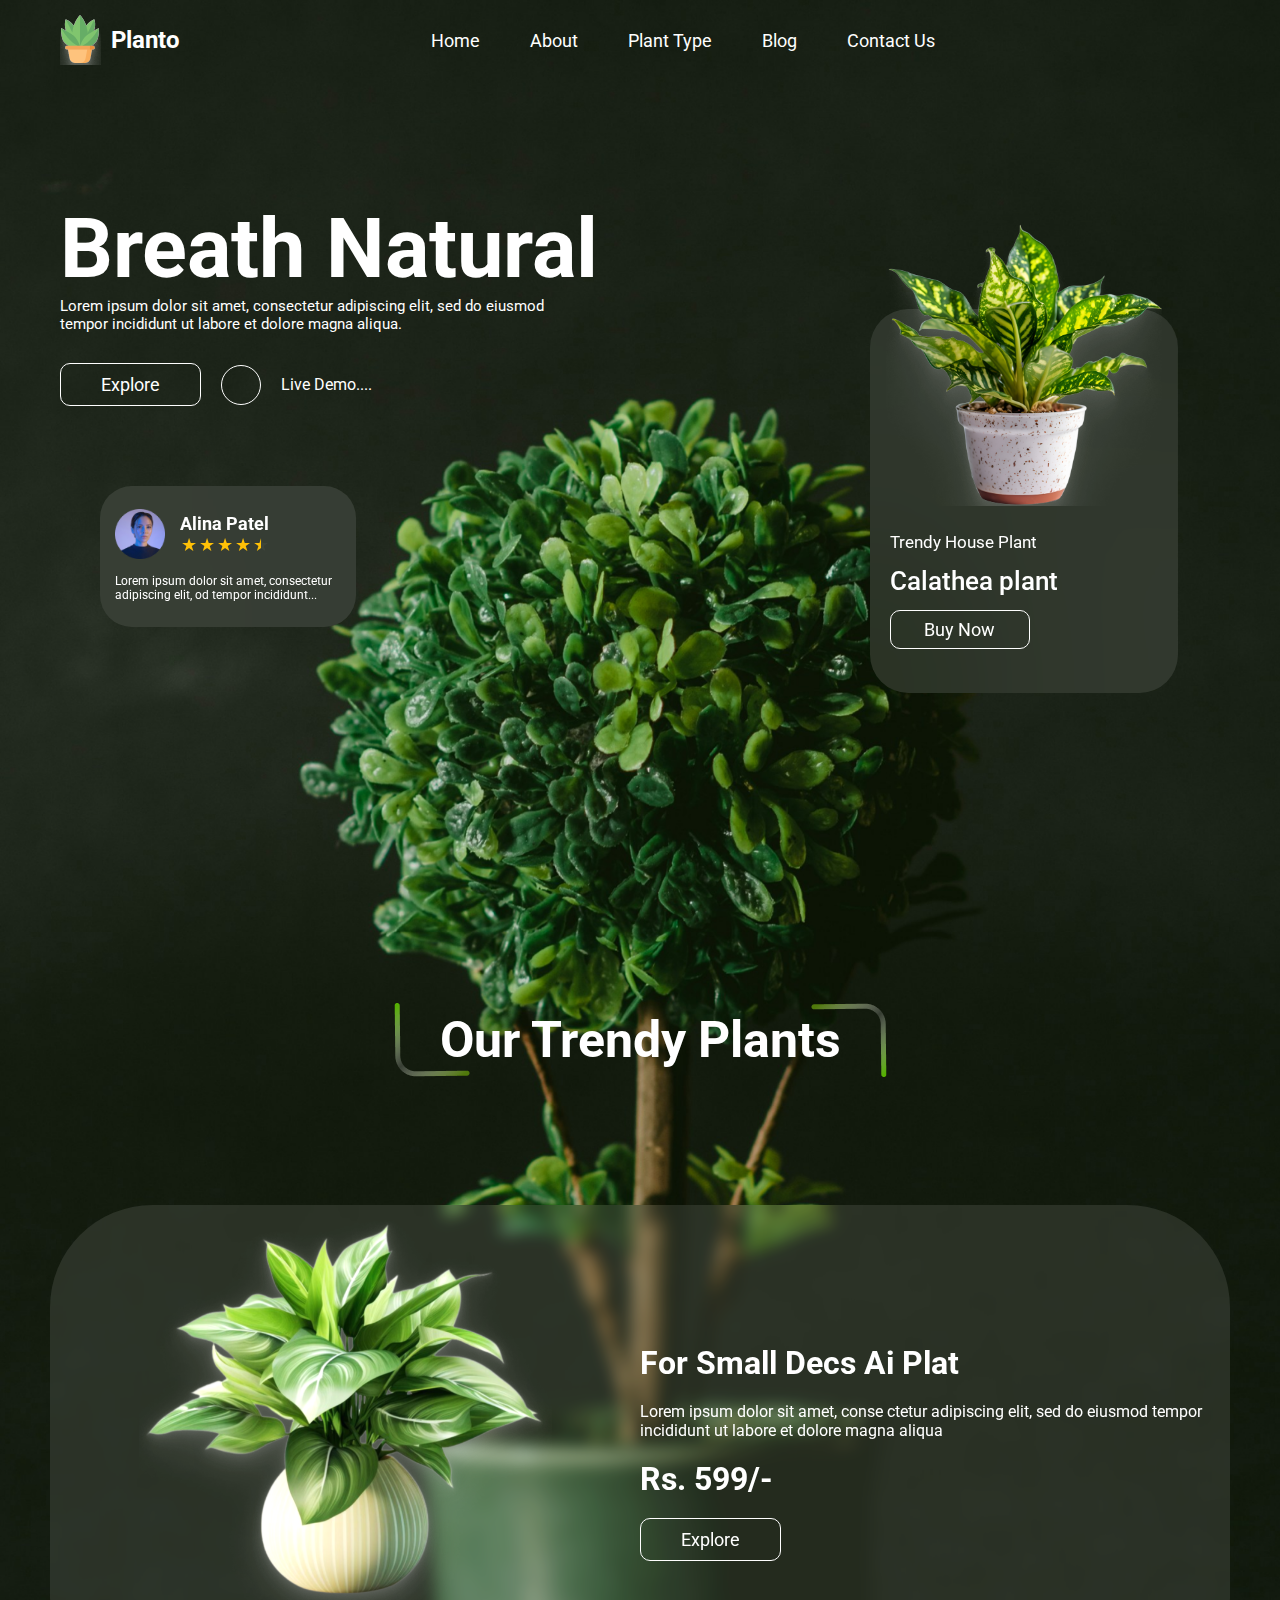
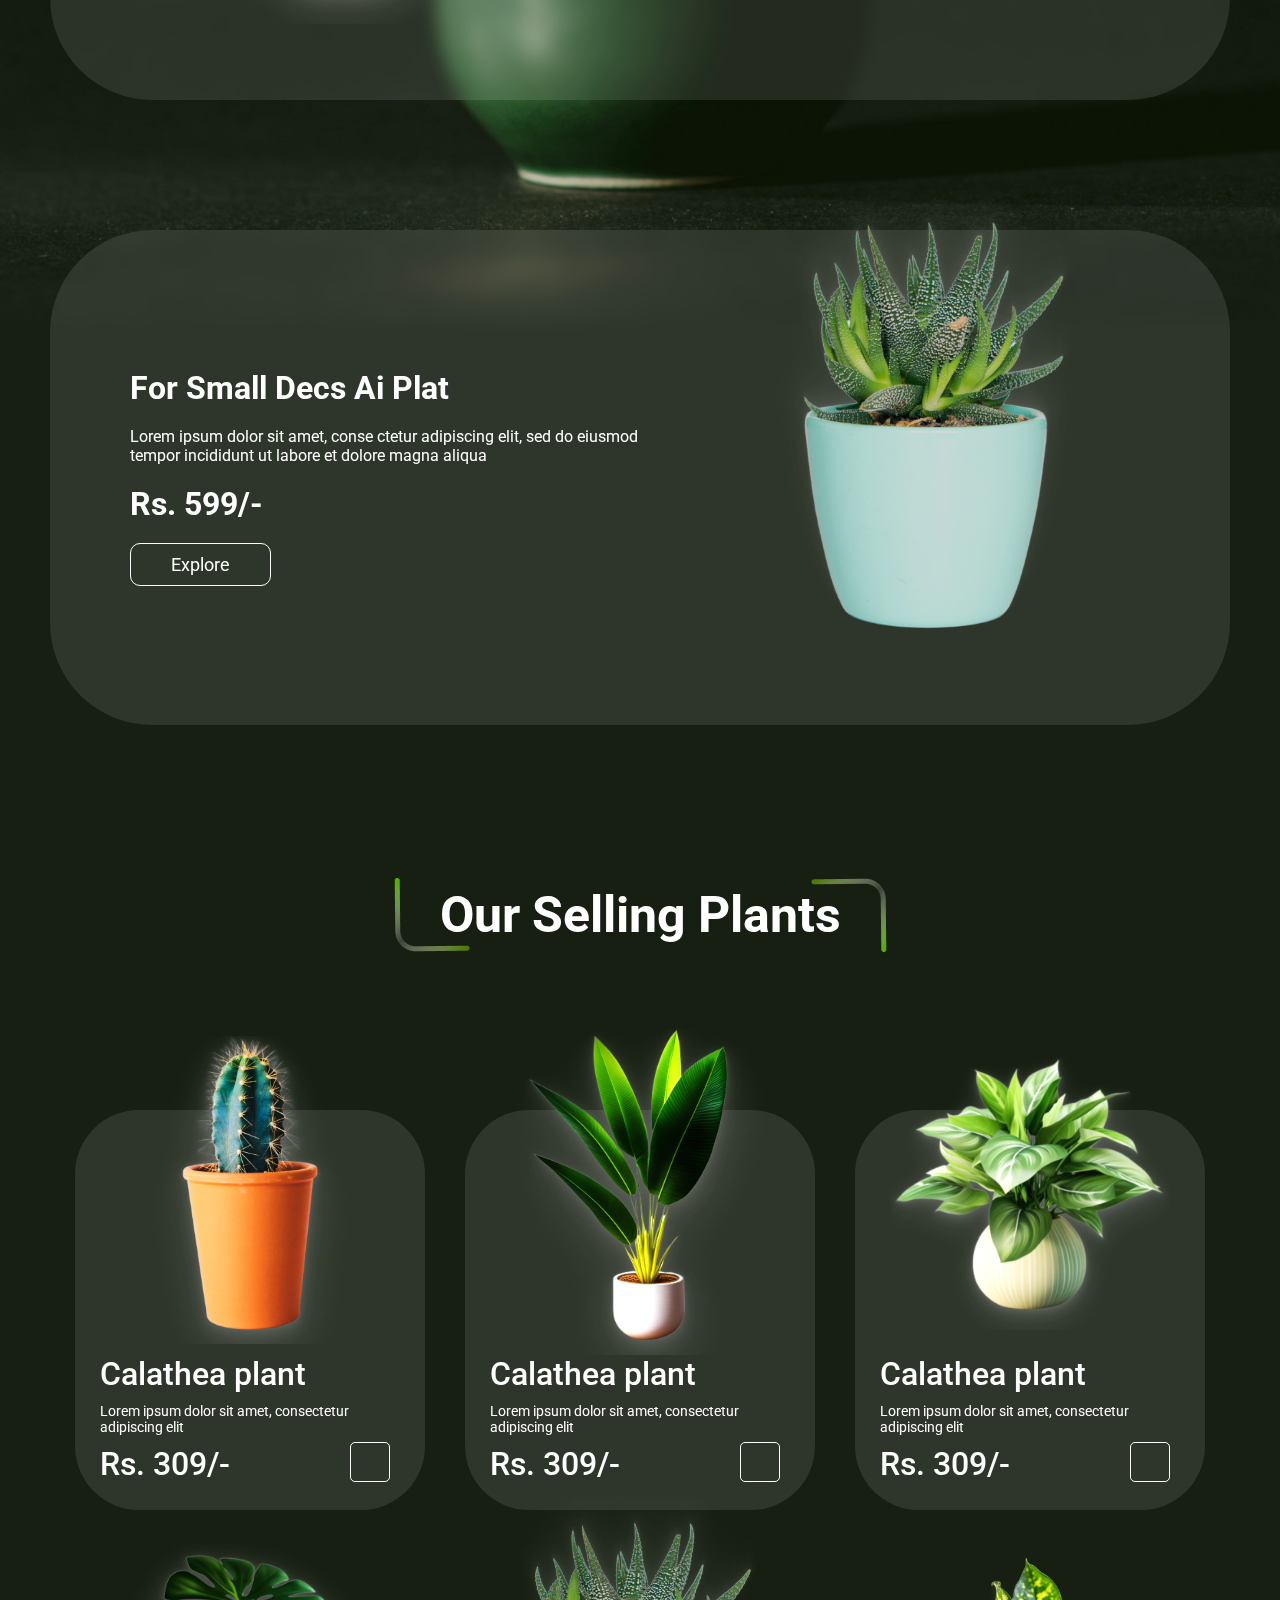
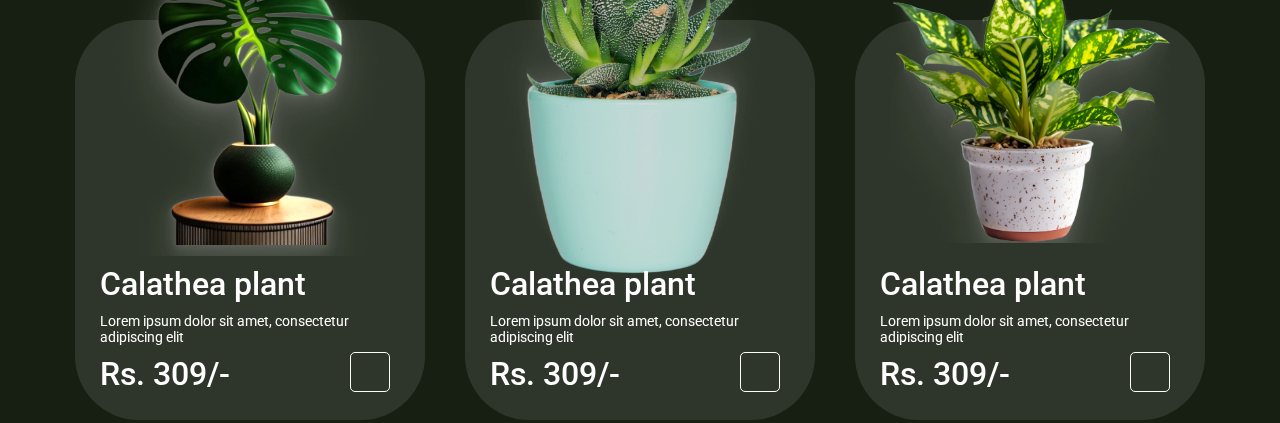
<file: index.html>
<!DOCTYPE html>
<html lang="en">
  <head>
    <meta charset="UTF-8" />
    <meta name="viewport" content="width=device-width, initial-scale=1.0" />
    <title>Navbar Practics</title>
    <link rel="preconnect" href="https://fonts.googleapis.com" />
    <link rel="preconnect" href="https://fonts.gstatic.com" crossorigin />
    <link
      href="https://fonts.googleapis.com/css2?family=Roboto:ital,wght@0,100;0,300;0,400;0,500;0,700;0,900;1,100;1,300;1,400;1,500;1,700;1,900&display=swap"
      rel="stylesheet"
    />

    <link
      rel="stylesheet"
      href="https://cdnjs.cloudflare.com/ajax/libs/font-awesome/6.3.0/css/all.min.css"
      integrity="sha512-SzlrxWUlpfuzQ+pcUCosxcglQRNAq/DZjVsC0lE40xsADsfeQoEypE+enwcOiGjk/bSuGGKHEyjSoQ1zVisanQ=="
      crossorigin=""
      referrerpolicy="no-referrer"
    />
    <link rel="stylesheet" href="style.css" />
  </head>
  <body>
    <header>
      <div id="image">
        <img src="images/logo1.png" alt="logo image" />
        <h2>Planto</h2>
      </div>
      <ul>
        <li><a href="#">Home</a></li>
        <li><a href="#">About</a></li>
        <li id="courses">
          <a href="#">Plant Type <i class="fa-solid fa-caret-down"></i></a>

          <div id="dropdown-list">
            <ul>
              <li><a href="">Alpines</a></li>
              <li><a href="">Bulbs</a></li>
              <li><a href="">Climbers</a></li>
              <li><a href="">Aquatic</a></li>
            </ul>
          </div>
        </li>
        <li><a href="#">Blog</a></li>
        <li><a href="#">Contact Us</a></li>
      </ul>
      <div id="icons">
        <i class="fa-solid fa-heart"></i>
        <i class="fa-solid fa-cart-shopping"></i>
        <i class="fa-solid fa-bars menu"></i>
      </div>
    </header>
    <main>
      <section id="home">
        <div id="section1">
          <div id="left-part">
            <div class="headings">
              <h1>Breath Natural</h1>
              <p>
                Lorem ipsum dolor sit amet, consectetur adipiscing elit, sed do
                eiusmod <br />
                tempor incididunt ut labore et dolore magna aliqua.
              </p>
            </div>
            <div id="buttons">
              <button class="explore btn-hover">Explore</button>
              <button class="play btn-hover">
                <i class="fa-solid fa-play"></i>
              </button>
              <p>Live Demo....</p>
            </div>
            <div id="review-card">
              <div id="inner-content">
                <div id="top-content">
                  <img src="images/alina.png" alt="" />
                  <div id="name">
                    <h3>Alina Patel</h3>
                    <div class="star-rating">
                      <span class="star filled">&#9733;</span>
                      <span class="star filled">&#9733;</span>
                      <span class="star filled">&#9733;</span>
                      <span class="star filled">&#9733;</span>
                      <span class="star half">&#9733;</span>
                    </div>
                  </div>
                </div>
                <div id="bottom-content">
                  <p>
                    Lorem ipsum dolor sit amet, consectetur adipiscing elit, od
                    tempor incididunt...
                  </p>
                </div>
              </div>
            </div>
          </div>
          <div id="right-part">
            <div class="card">
              <div id="card-img"><img src="images/plant.png" alt="plant" /></div>
              <div class="card-content">
                <p>Trendy House Plant</p>
                <h3>Calathea plant</h3>
                <button class="buy-now btn-hover">Buy Now</button>
                <i class="fa-solid fa-arrow-right"></i>
              </div>
            </div>
          </div>
        </div>
        <div id="section2">
          <div id="heading-part">
            <img src="images/Vector 3.png" alt="" class="left" />
            <h1>Our Trendy Plants</h1>
            <img src="images/Vector 3.png" alt="" class="right" />
          </div>
          <div id="product-detail-card1">
            <div class="left-part">
              <img src="images/plant1.png" alt="" />
            </div>
            <div class="right-part">
              <h2>For Small Decs Ai Plat</h2>
              <p>
                Lorem ipsum dolor sit amet, conse ctetur adipiscing elit, sed do
                eiusmod tempor incididunt ut labore et dolore magna aliqua
              </p>
              <h2>Rs. 599/-</h2>
              <button class="explore btn-hover">Explore</button>
            </div>
          </div>
          <div id="product-detail-card2">
            <div class="left-part">
              <h2>For Small Decs Ai Plat</h2>
              <p>
                Lorem ipsum dolor sit amet, conse ctetur adipiscing elit, sed do
                eiusmod tempor incididunt ut labore et dolore magna aliqua
              </p>
              <h2>Rs. 599/-</h2>
              <button class="explore btn-hover">Explore</button>
            </div>
            <div class="right-part">
              <img src="images/plant2.png" alt="" />
            </div>
          </div>
        </div>
        <div id="section3">
          <div id="heading-part">
            <img src="images/Vector 3.png" alt="" class="left" />
            <h1>Our Selling Plants</h1>
            <img src="images/Vector 3.png" alt="" class="right" />
          </div>
          <div id="products">
            <div class="product-card">
              <div id="plant-img"><img src="images/plant3.png" alt="plant" /></div>
              <div class="card-content">
                <h3>Calathea plant</h3>
                <p>Lorem ipsum dolor sit amet, consectetur adipiscing elit</p>
                <h3>Rs. 309/-</h3>
              </div>
              <div id="add-to-cart"><i class="fa-solid fa-heart"></i></div>
            </div>
            <div class="product-card">
              <div id="plant-img"><img src="images/plant5.png" alt="plant" /></div>
              <div class="card-content">
                <h3>Calathea plant</h3>
                <p>Lorem ipsum dolor sit amet, consectetur adipiscing elit</p>
                <h3>Rs. 309/-</h3>
              </div>
              <div id="add-to-cart"><i class="fa-solid fa-heart"></i></div>
            </div>
            <div class="product-card">
              <div id="plant-img"><img src="images/plant1.png" alt="plant" /></div>
              <div class="card-content">
                <h3>Calathea plant</h3>
                <p>Lorem ipsum dolor sit amet, consectetur adipiscing elit</p>
                <h3>Rs. 309/-</h3>
              </div>
              <div id="add-to-cart"><i class="fa-solid fa-heart"></i></div>
            </div>
            <div class="product-card">
              <div id="plant-img"><img src="images/plant4.png" alt="plant" /></div>
              <div class="card-content">
                <h3>Calathea plant</h3>
                <p>Lorem ipsum dolor sit amet, consectetur adipiscing elit</p>
                <h3>Rs. 309/-</h3>
              </div>
              <div id="add-to-cart"><i class="fa-solid fa-heart"></i></div>
            </div>
            <div class="product-card">
              <div id="plant-img"><img src="images/plant2.png" alt="plant" /></div>
              <div class="card-content">
                <h3>Calathea plant</h3>
                <p>Lorem ipsum dolor sit amet, consectetur adipiscing elit</p>
                <h3>Rs. 309/-</h3>
              </div>
              <div id="add-to-cart"><i class="fa-solid fa-heart"></i></div>
            </div>
            <div class="product-card">
              <div id="plant-img"><img src="images/plant.png" alt="plant" /></div>
              <div class="card-content">
                <h3>Calathea plant</h3>
                <p>Lorem ipsum dolor sit amet, consectetur adipiscing elit</p>
                <h3>Rs. 309/-</h3>
              </div>
              <div id="add-to-cart"><i class="fa-solid fa-heart"></i></div>
            </div>
          </div>
        </div>
      </section>
    </main>
  </body>
</html>
</file>
<file: style.css>
* {
  margin: 0;
  padding: 0;
  box-sizing: border-box;
  font-family: "Roboto", sans-serif;
}
/* html{
  height: 100%;
  width: 100%;
} */
body {
  height: 100%;
  /* min-height: 2000px; */
  width: 100%;
  background-color: #171f12;
  background-image: url(images/background.png);
  background-size: contain;
  background-repeat: no-repeat;
  color: white;
}
/* extra classes style code hai yahan per */

.btn-hover {
  transition: all ease 0.4s;
}
.btn-hover:hover {
  background-color: white;
  color: #171f12;
  font-weight: bold;
}

header {
  width: 100%;
  height: 80px;
  padding: 10px 40px;
  display: flex;
  justify-content: space-between;
}
#image {
  width: 15%;
  height: 100%;
  display: flex;
  align-items: center;
  padding-left: 20px;
  justify-content: flex-start;
  gap: 10px;
}

header ul {
  list-style-type: none;
  width: 60%;
  display: flex;
  justify-content: flex-end;
  gap: 50px;
  align-items: center;
  padding: 5px;
}
header ul li {
  display: block;
  position: relative;
}
header ul li a {
  display: block;
  color: white;
  font-size: 18px;
  text-decoration: none;
  transition: all linear 0.5s;
}
header ul li a:hover {
  /* border: 1px solid white; */
  background-color: white;
  color: #171f12;
  font-weight: bold;
  padding: 0px 5px;
  border-radius: 5px;
}
ul li i {
  font-size: 16px;
}
#dropdown-list {
  position: absolute;
  top: 120%;
  opacity: 0;
  max-height: 0;
  background-color: rgba(255, 255, 255, 0.059);
  overflow: hidden;
  transition: all ease 0.5s;
}
#dropdown-list ul {
  display: flex;
  gap: 10px;
  align-items: flex-start;
  flex-direction: column;
  padding: 0 0;
  width: fit-content;
}
#courses:hover #dropdown-list {
  max-height: 200px;
  opacity: 1;
}
#dropdown-list ul li a {
  font-size: 16px;
  padding: 5px;
}
#icons {
  width: 25%;
  height: 100%;
  display: flex;
  align-items: center;
  justify-content: flex-end;
  gap: 30px;
  padding: 5px 40px;
}
#icons i {
  font-size: 20px;
  transition: all linear 0.3s;
}
#icons .menu{
  display: none;
}
#icons i:hover {
  color: rgb(0, 175, 58);
}

main {
  height: 100%;
  width: 100%;
}
#home {
  width: 100%;
  height: 100%;
}
#section1 {
  width: 100%;
  height: 90vh;
  display: flex;
}
#section1 #left-part {
  width: 60%;
  height: 100%;
  display: flex;
  gap: 30px;
  flex-direction: column;
  padding: 60px;
  padding-top: 120px;
  padding-bottom: 0px;
  position: relative;
}
.headings h1 {
  font-size: 6.5vw;
}
.headings p {
  font-size: 1.2vw;
}
#buttons {
  display: flex;
  align-items: center;
  gap: 20px;
}
.explore {
  padding: 10px 40px;
  font-size: 18px;
  background-color: transparent;
  border: 1px solid white;
  color: white;
  border-radius: 10px;
}
.play {
  width: 40px;
  height: 40px;
  font-size: 12px;
  background-color: transparent;
  border: 1px solid white;
  color: white;
  border-radius: 50px;
}
#review-card {
  width: 20vw;
  height: 11vw;
  margin-top: 50px;
  margin-left: 40px;
  padding: 1.8vw 1.2vw;
  border-radius: 2.5vw;
  background-color: rgba(255, 255, 255, 0.1);
  backdrop-filter: blur(90px);
}
#inner-content {
  width: 100%;
  height: 100%;
  display: flex;
  flex-direction: column;
  gap: 1vw;
}
#top-content {
  width: 100%;
  height: 60%;
  display: flex;
  align-items: center;
  gap: 15px;
}
#top-content img {
  height: 50px;
}
#name {
  display: flex;
  flex-direction: column;
  justify-content: center;
  align-items: center;
}
#name h3 {
  font-size: 1.4vw;
}
.star-rating {
  display: flex;
  gap: 2px;
}

.star {
  font-size: 1.4vw;
  color: #ddd; /* Default color for empty stars */
  position: relative;
}

.star.filled {
  color: #ffc107; /* Yellow color for filled stars */
}

.star.half {
  color: #fff; /* Empty star color */
  background: linear-gradient(90deg, #ffc107 50%, #ffffff0a 50%);
  background-clip: text;
  -webkit-text-fill-color: transparent;
}
#bottom-content {
  width: 100%;
  height: 40%;
  display: flex;
  align-items: center;
}
#bottom-content p {
  font-size: .9vw;
}

#home #right-part {
  width: 40%;
  height: 100%;
  padding: 0px 20px;
  padding-top: 2.5vw;
  display: flex;
  align-items: center;
  justify-content: center;
}
.card {
  height: 30vw;
  width: 24vw;
  display: flex;
  gap: 1.5vw;
  align-items: center;
  flex-direction: column;
  border: none;
  border-radius: 3vw;
  background-color: rgba(255, 255, 255, 0.1);
  backdrop-filter: blur(90px);
  position: relative;
}
#card-img{
  width: 100%;
  height: 50%;
  display: flex;
  justify-content: center;
  align-items: center;
  /* background-color: blanchedalmond; */
}
.card i {
  font-size: 1.5vw;
  position: absolute;
  right: 7%;
  bottom: 14%;
}
.card img {
  /* background-color: transparent; */
  margin-top: -80px;
  width: 90%;
  object-fit: cover;
}
.card-content {
  width: 100%;
  padding: 1vw 1.5vw;
  display: flex;
  flex-direction: column;
  gap: 1.1vw;
  /* background-color: transparent; */
}
.card-content p {
  font-size: 1.3vw;
}
.card-content h3 {
  font-size: 2vw;
  font-weight: 500;
}
.card-content .buy-now {
  width: 11vw;
  height: 3vw;
  font-size: 1.4vw;
  background-color: transparent;
  border: 1px solid white;
  color: white;
  border-radius: 10px;
}


/* section2 ka code */

#section2 {
  width: 100%;
  height: fit-content;
  /* background-color: #ffc10729; */
  padding: 40px 50px;
  margin: 65px 0px;
}
#heading-part {
  width: 100%;
  height: 10vh;
  display: flex;
  align-items: center;
  justify-content: center;
}
#heading-part h1 {
  font-size: 50px;
}
#heading-part .right {
  margin-left: -30px;
}
#heading-part .left {
  transform: rotate(180deg);
  margin-right: -30px;
}

#product-detail-card1 {
  width: 100%;
  height: 55vh;
  background-color: rgba(255, 255, 255, 0.1);
  backdrop-filter: blur(8px);
  border-radius: 8vw;
  display: flex;
  margin-top: 120px;
}
#product-detail-card1 .left-part {
  width: 50%;
  height: 100%;
  display: flex;
  align-items: center;
  justify-content: center;
}

#product-detail-card1 .left-part img {
  width: 70%;
  margin-top: -70px;
}

#product-detail-card1 .right-part {
  width: 50%;
  height: 100%;
  display: flex;
  flex-direction: column;
  justify-content: center;
  align-items: flex-start;
  gap: 20px;
}
#product-detail-card1 .right-part h2 {
  font-size: 32px;
}

#product-detail-card2 {
  width: 100%;
  height: 55vh;
  background-color: rgba(255, 255, 255, 0.1);
  backdrop-filter: blur(8px);
  border-radius: 8vw;
  display: flex;
  margin-top: 130px;
}

#product-detail-card2 .right-part {
  width: 50%;
  height: 100%;
  display: flex;
  align-items: center;
  justify-content: center;
}

#product-detail-card2 .right-part img {
  width: 55%;
  margin-top: -100px;
}

#product-detail-card2 .left-part {
  width: 50%;
  height: 100%;
  padding-left: 80px;
  display: flex;
  flex-direction: column;
  justify-content: center;
  align-items: flex-start;
  gap: 20px;
}
#product-detail-card2 .left-part h2 {
  font-size: 32px;
}

/* section3 ka style code */

#section3 {
  width: 100%;
  height: 100vh;
  padding: 40px 30px;
  /* background-color: #ffc10715; */
}
#products {
  margin-top: 80px;
  display: flex;
  align-items: center;
  justify-content: center;
  gap: 40px;
  flex-wrap: wrap;
}

.product-card {
  height: 400px;
  width: 350px;
  display: flex;
  gap: 55px;
  align-items: center;
  flex-direction: column;
  border: none;
  border-radius: 5vw;
  background-color: rgba(255, 255, 255, 0.1);
  backdrop-filter: blur(90px);
  margin-top: 70px;
  position: relative;
}
#plant-img {
  width: 100%;
  height: 40%;
  display: flex;
  align-items: center;
  justify-content: center;
}
.product-card img {
  margin-top: 0px;
  width: 80%;
}
.product-card .card-content {
  width: 100%;
  height: 60%;
  padding: 30px 25px;
  display: flex;
  flex-direction: column;
  gap: 10px;
  /* background-color: transparent; */
}
.product-card .card-content p {
  font-size: 14px;
}
.product-card .card-content h3 {
  font-size: 32px;
  font-weight: 500;
}

#add-to-cart {
  width: 40px;
  height: 40px;
  border: 1px solid white;
  border-radius: 5px;
  background-color: transparent;
  display: flex;
  align-items: center;
  justify-content: center;
  position: absolute;
  bottom: 7%;
  right: 10%;
}
#add-to-cart i {
  font-size: 18px;
  color: white;
}




@media (max-width: 1024px){
  header{
    padding: 20px;
  }
  header ul{
    gap: 3vw;
    width: 70%;
  }
  header ul li a{
    font-size: 16px;
  }
  #icons{
    width: fit-content;
  }
  #icons i{
    font-size: 14px;
  }
  #section1{
    height: 70vh;
  }
  .card{
    width: 246px;
    height: 307px;
  }
  .card i{
    font-size: 15px;
  }
  .card-content{
    padding: 10px 15px;
    gap: 12px;
  }
  .card-content p {
    font-size: 14px;
  }
  .card-content h3 {
    font-size: 20px;
    font-weight: 500;
  }
  .card-content .buy-now {
    width: 112px;
    height: 30px;
    font-size: 14px;
  }
  #section1 #left-part{
    padding: 11vw 6vw 0px;
  }
  .explore{
    font-size: 14px;
    padding: 8px 34px;
  }
  .play{
    width: 30px;
    height: 30px;
  }
  #buttons p{
    font-size: 14px;
  }
  #home #right-part{
    align-items: flex-start;
    padding-top: 13vw;
  }
  #product-detail-card1{
    height: 35vw;
    align-items: center;
  }
  #product-detail-card1 .left-part img{
    width: 85%;
  }
  #product-detail-card1 .right-part h2 {
    font-size: 3.2vw;
  }
  #product-detail-card1 .right-part p {
    font-size: 1.5vw;
  }

  #product-detail-card2{
    height: 35vw;
    align-items: center;
  }
  
  #product-detail-card2 .right-part img{
    margin-top: -50px;
    width: 60%;
  }
  #product-detail-card2 .left-part h2 {
    font-size: 3.2vw;
  }
  #product-detail-card2 .left-part p {
    font-size: 1.5vw;
  }
}

@media (max-width: 768px){
  body{
    background-image: url(images/mobbackground.png);
    background-size: auto;
    background-position: top;
    background-repeat: no-repeat;
    backdrop-filter: blur(2px);
  }
  header ul{
    display: none;
  }
  
  #icons .menu{
    display: block;
  }

  #section1{
    flex-direction: column;
    gap: 90px;
    height: fit-content;
  }
  #section1 #left-part{
    width: 100%;
    height: fit-content;
    position: relative;
  }
  .headings h1 {
    font-size: 11vw;
  }
  .headings p {
    font-size: 2.1vw;
  }
  #review-card {
    position: absolute;
    right: 5%;
    top: 70%;
    width: 152px;
    height: 84px;
  }
  #top-content img {
    height: 35px;
  }
  #name h3 {
    font-size: 10px;
  }
  .star{
    font-size: 10px;
  }
  #bottom-content p {
    font-size: 7px;
  }
  #home #right-part{
    width: 100%;
    height: fit-content;
  }
  .card{
    width: 336px;
    height: 387px;
    border-radius: 8vw;
    background-color: #171f12b4;
  }
  .card-content{
    align-items: center;
    text-align: center;
  }
  .card-content p {
    font-size: 20px;
  }
  .card-content h3 {
    font-size: 32px;
    font-weight: 500;
  }
  .card-content .buy-now{
    width: 162px;
    height: 60px;
    font-size: 18px;
  }
  #heading-part{
    justify-content: space-evenly;
  }
  #heading-part h1 {
    font-size: 7vw;
  }
  #heading-part .left {
    margin-right: -40px;
    width: 12vw;
  }
  #heading-part .right {
    margin-left: -40px;
    width: 12vw;
  }
  #product-detail-card1{
    flex-direction: column;
    width: 100%;
    height: 90vw;
    margin-top: 140px;
    gap: 15px;
    background-color: rgba(86, 86, 86, 0.4);
    border: 1px solid #ffffff43;
    padding-bottom: 30px;
    padding-top: 30px;
  }
  #product-detail-card1 .left-part {
    width: 100%;
    height: 50%;
  }
  #product-detail-card1 .left-part img{
    width: 80%;
    height: auto;
  }
  #product-detail-card1 .right-part {
    width: 100%;
    height: 50%;
    padding: 20px 60px;
  }
  #product-detail-card1 .right-part h2 {
    font-size: 4.5vw;
  }
  #product-detail-card1 .right-part p {
    font-size: 2.2vw;
  }


  #product-detail-card2{
    flex-direction: column;
    width: 100%;
    height: 90vw;
    margin-top: 140px;
    gap: 15px;
    background-color: rgba(86, 86, 86, 0.4);
    padding-bottom: 30px;
    padding-top: 30px;
    border: 1px solid #ffffff43;
  }
  #product-detail-card2 .right-part {
    width: 100%;
    height: 50%;
  }
  #product-detail-card2 .right-part img{
    width: 50%;
    height: auto;
    margin-top: -30px;
  }
  #product-detail-card2 .left-part {
    width: 100%;
    height: 50%;
    padding: 20px 60px;
  }
  #product-detail-card2 .left-part h2 {
    font-size: 4.5vw;
  }
  #product-detail-card2 .left-part p {
    font-size: 2.2vw;
  }
}



@media (max-width: 480px){
  header{
    padding: 10px 10px;
  }
  #icons{
    padding: 10px 10px;
    gap: 10px;
  }
  #section1{
    gap: 45vw;
  }
  #section1 #left-part{
    align-items: center;
  }
  .headings h1 {
    font-size: 12vw;
  }
  .headings p{
    text-align: center;
    font-size: 2.4vw;
  }
  #review-card{
    right: 5%;
    top: 80%;
  }
  .card{
    width: 306px;
    height: 357px;
    border-radius: 10vw;
    background-color: #171f12b4;
  }
  .card-content p {
    font-size: 18px;
  }
  .card-content h3 {
    font-size: 28px;
  }
  .card-content .buy-now{
    width: 142px;
    height: 50px;
    font-size: 16px;
  }
  #product-detail-card1{
    height: 110vw;
  }
  #product-detail-card1 .left-part img{
    margin-top: 0px;
  }
  #product-detail-card1 .right-part {
    padding: 20px 10px;
    text-align: center;
    align-items: center;
  }
  #product-detail-card1 .right-part h2 {
    font-size: 5vw;
  }
  #product-detail-card1 .right-part p {
    font-size: 2.5vw;
  }

  #product-detail-card2{
    height: 110vw;
  }
  #product-detail-card2 .right-part img{
    margin-top: 0px;
  }
  #product-detail-card2 .left-part {
    padding: 20px 10px;
    text-align: center;
    align-items: center;
  }
  #product-detail-card2 .left-part h2 {
    font-size: 5vw;
  }
  #product-detail-card2 .left-part p {
    font-size: 2.5vw;
  }

  .product-card{
    height: 380px;
    width: 330px;
    border-radius: 8vw;
    gap: 30px;
  }
  .product-card .card-content p {
    font-size: 12px;
  }
  .product-card .card-content h3 {
    font-size: 28px;
    font-weight: 500;
  }
  #add-to-cart {
    width: 30px;
    height: 30px;
  }
  #add-to-cart i {
    font-size: 14px;
    color: white;
  }  
}




/* Default styles are already defined above

/* Responsive styles */

/* For screens smaller than 1200px (Large tablets and small desktops) /*
@media (max-width: 1200px) {
  #section1 {
    flex-direction: column;
    height: auto;
  }

  #section1 #left-part,
  #section1 #right-part {
    width: 100%;
    padding: 20px;
  }

  .headings h1 {
    font-size: 60px;
  }

  .headings p {
    font-size: 16px;
  }

  .card {
    width: 80%;
  }

  #section2 #product-detail-card1,
  #section2 #product-detail-card2 {
    flex-direction: column;
    height: auto;
    border-radius: 50px;
    padding: 20px;
  }

  #product-detail-card1 .left-part img,
  #product-detail-card2 .right-part img {
    width: 70%;
  }
}

/* For screens smaller than 768px (Tablets and small devices) 
@media (max-width: 768px) {
  header {
    flex-direction: column;
    height: auto;
    align-items: center;
  }

  #image {
    justify-content: center;
    width: 100%;
    padding-left: 0;
  }

  header ul {
    flex-wrap: wrap;
    justify-content: center;
    gap: 20px;
  }

  header ul li a {
    font-size: 16px;
  }

  #icons {
    justify-content: center;
    padding: 10px 0;
  }

  #section1 #left-part {
    padding: 10px;
  }

  #buttons .explore,
  #buttons .play {
    padding: 8px 20px;
    font-size: 14px;
  }

  .headings h1 {
    font-size: 40px;
  }

  #section2 #product-detail-card1,
  #section2 #product-detail-card2 {
    flex-direction: column-reverse;
  }

  .product-card {
    width: 80%;
  }
}

/* For screens smaller than 480px (Mobile devices) 
@media (max-width: 480px) {
  header ul {
    flex-direction: column;
    gap: 10px;
  }

  .headings h1 {
    font-size: 30px;
  }

  .headings p {
    font-size: 14px;
  }

  .card {
    width: 100%;
  }

  #section2 #product-detail-card1,
  #section2 #product-detail-card2 {
    border-radius: 20px;
  }

  #products {
    flex-direction: column;
  }

  .product-card {
    width: 90%;
  }

  #add-to-cart {
    bottom: 5%;
    right: 5%;
  }
} */
</file>
